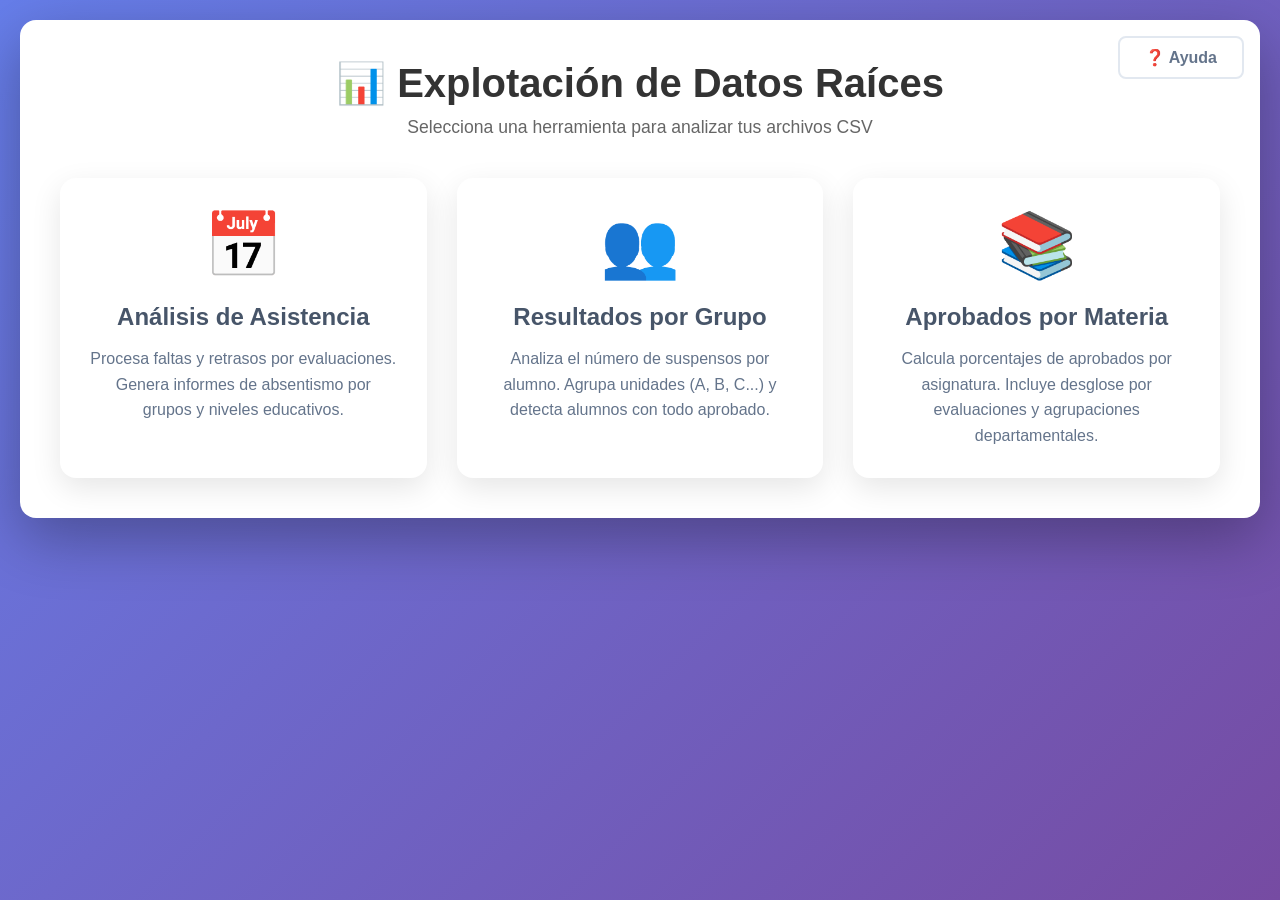
<file: index.html>
<!DOCTYPE html>
<html lang="es">
<head>
    <meta charset="UTF-8">
    <meta name="viewport" content="width=device-width, initial-scale=1.0">
    <title>Explotación de Datos Raíces</title>
    <link rel="stylesheet" href="css/style.css">
    <style>
        .card-grid {
            display: grid;
            grid-template-columns: repeat(auto-fit, minmax(300px, 1fr));
            gap: 30px;
            margin-top: 40px;
        }
        .card {
            background: white;
            border-radius: 16px;
            padding: 30px;
            box-shadow: 0 10px 30px rgba(0,0,0,0.1);
            text-align: center;
            transition: transform 0.3s ease;
            text-decoration: none;
            color: #333;
            display: flex;
            flex-direction: column;
            align-items: center;
        }
        .card:hover {
            transform: translateY(-5px);
            box-shadow: 0 15px 40px rgba(0,0,0,0.2);
        }
        .card-icon {
            font-size: 4em;
            margin-bottom: 20px;
        }
        .card h2 {
            margin-bottom: 15px;
            color: #475569;
        }
        .card p {
            color: #64748b;
            line-height: 1.6;
        }
    </style>
</head>
<body>
    <div class="container" style="position:relative;">
        <a href="https://github.com/ElenaFP/explotacion-raices/blob/main/README.md" class="nav-btn help" target="_blank" style="position:absolute; top:16px; right:16px;">❓ Ayuda</a>
        <h1>📊 Explotación de Datos Raíces</h1>
        <p class="subtitle">Selecciona una herramienta para analizar tus archivos CSV</p>

        <div class="card-grid">
            <a href="asistencia.html" class="card">
                <div class="card-icon">📅</div>
                <h2>Análisis de Asistencia</h2>
                <p>Procesa faltas y retrasos por evaluaciones. Genera informes de absentismo por grupos y niveles educativos.</p>
            </a>

            <a href="resultados_grupo.html" class="card">
                <div class="card-icon">👥</div>
                <h2>Resultados por Grupo</h2>
                <p>Analiza el número de suspensos por alumno. Agrupa unidades (A, B, C...) y detecta alumnos con todo aprobado.</p>
            </a>

            <a href="aprobados_materia.html" class="card">
                <div class="card-icon">📚</div>
                <h2>Aprobados por Materia</h2>
                <p>Calcula porcentajes de aprobados por asignatura. Incluye desglose por evaluaciones y agrupaciones departamentales.</p>
            </a>
        </div>
    </div>
</body>
</html>
</file>
<file: css/style.css>
/* Reset & Base */
* {
    margin: 0;
    padding: 0;
    box-sizing: border-box;
}

body {
    font-family: 'Segoe UI', Tahoma, Geneva, Verdana, sans-serif;
    background: linear-gradient(135deg, #667eea 0%, #764ba2 100%);
    min-height: 100vh;
    padding: 20px;
}

/* Navigation Banner */
.main-nav {
    max-width: 1400px;
    margin: 0 auto 20px;
    background: rgba(255, 255, 255, 0.95);
    padding: 15px;
    border-radius: 16px;
    display: flex;
    justify-content: center;
    gap: 15px;
    box-shadow: 0 10px 30px rgba(0, 0, 0, 0.2);
    flex-wrap: wrap;
}

.nav-btn {
    text-decoration: none;
    color: #475569;
    font-weight: 600;
    padding: 10px 25px;
    border-radius: 8px;
    transition: all 0.3s ease;
    border: 2px solid transparent;
}

.nav-btn:hover {
    background: white;
    color: #667eea;
    box-shadow: 0 5px 15px rgba(102, 126, 234, 0.2);
    transform: translateY(-2px);
}

.nav-btn.active {
    background: linear-gradient(135deg, #667eea 0%, #764ba2 100%);
    color: white;
    box-shadow: 0 5px 15px rgba(102, 126, 234, 0.3);
}

.nav-btn.help {
    border: 2px solid #e2e8f0;
    color: #64748b;
}

.nav-btn.help:hover {
    border-color: #667eea;
    color: #667eea;
}

/* Container & Layout */
.container {
    max-width: 1400px;
    margin: 0 auto;
    background: white;
    border-radius: 16px;
    box-shadow: 0 20px 60px rgba(0, 0, 0, 0.3);
    padding: 40px;
}

h1 {
    color: #333;
    margin-bottom: 10px;
    font-size: 2.5em;
    text-align: center;
}

.subtitle {
    text-align: center;
    color: #666;
    margin-bottom: 30px;
    font-size: 1.1em;
}

/* Upload Section */
.upload-section {
    background: #f8f9fa;
    border: 2px dashed #667eea;
    border-radius: 12px;
    padding: 40px;
    text-align: center;
    margin-bottom: 30px;
    transition: all 0.3s ease;
}

.upload-section:hover {
    border-color: #764ba2;
    background: #f0f1f5;
}

.upload-section.dragover {
    border-color: #38ef7d;
    background: #e8f5e9;
    transform: scale(1.02);
}

.upload-section input[type="file"] {
    display: none;
}

.upload-label {
    display: inline-block;
    background: linear-gradient(135deg, #667eea 0%, #764ba2 100%);
    color: white;
    padding: 15px 40px;
    border-radius: 8px;
    cursor: pointer;
    font-size: 1.1em;
    font-weight: bold;
    transition: transform 0.2s ease;
}

.upload-label:hover {
    transform: translateY(-2px);
    box-shadow: 0 8px 20px rgba(102, 126, 234, 0.4);
}

.file-info {
    margin-top: 15px;
    color: #666;
    font-size: 0.95em;
}

/* Controls & Inputs */
.controls-section {
    background: #f8f9fa;
    border-radius: 12px;
    padding: 20px;
    margin-bottom: 30px;
    display: none;
    text-align: center;
}

.controls-section select {
    padding: 10px 20px;
    font-size: 1em;
    border-radius: 8px;
    border: 2px solid #e2e8f0;
    background: white;
    min-width: 400px;
    cursor: pointer;
}

.controls-section select:focus {
    outline: none;
    border-color: #667eea;
}

/* Buttons */
.btn {
    background: linear-gradient(135deg, #667eea 0%, #764ba2 100%);
    color: white;
    border: none;
    padding: 10px 20px;
    border-radius: 6px;
    cursor: pointer;
    font-size: 1em;
    font-weight: bold;
    transition: all 0.3s ease;
}

.btn:hover {
    transform: translateY(-2px);
    box-shadow: 0 5px 15px rgba(102, 126, 234, 0.4);
}

.btn-secondary {
    background: #e2e8f0;
    color: #475569;
}

.btn-secondary:hover {
    background: #cbd5e1;
    transform: translateY(-2px);
    box-shadow: none;
}

.download-btn {
    background: linear-gradient(135deg, #11998e 0%, #38ef7d 100%);
    color: white;
    border: none;
    padding: 12px 30px;
    border-radius: 8px;
    cursor: pointer;
    font-size: 1em;
    font-weight: bold;
    transition: all 0.3s ease;
    display: inline-flex;
    align-items: center;
    gap: 8px;
}

.download-btn:hover {
    transform: translateY(-2px);
    box-shadow: 0 8px 20px rgba(17, 153, 142, 0.4);
}

/* Results & Tables */
#results {
    display: none;
}

.results-header, .evaluation-header, .table-header-container {
    display: flex;
    justify-content: space-between;
    align-items: center;
    margin-bottom: 20px;
    padding-bottom: 15px;
    border-bottom: 3px solid #667eea;
}

.evaluation-title, .table-title {
    font-size: 1.5em;
    color: #333;
    font-weight: bold;
}

table {
    width: 100%;
    border-collapse: collapse;
    background: white;
    box-shadow: 0 2px 10px rgba(0, 0, 0, 0.05);
    border-radius: 8px;
    overflow: hidden;
    margin-bottom: 20px;
}

thead {
    background: linear-gradient(135deg, #667eea 0%, #764ba2 100%);
    color: white;
}

th {
    padding: 16px;
    text-align: left;
    font-weight: bold;
    font-size: 0.95em;
    text-transform: uppercase;
    letter-spacing: 0.5px;
}

th.number, td.number {
    text-align: right;
}

td {
    padding: 14px 16px;
    border-bottom: 1px solid #e9ecef;
    color: #333;
}

tbody tr:hover {
    background: #f8f9fa;
}

/* Specific Table Styles */
.summary-row, tbody tr:last-child {
    /* Often used for totals */
}

/* Asistencia: Last row bold/yellow */
.asistencia-table tbody tr:last-child {
    background: #fff3cd;
    font-weight: bold;
}
.asistencia-table tbody tr:last-child:hover {
    background: #ffe69c;
}

/* Notas por Materia: Highlights */
.highlight-row {
    border-left: 5px solid #10b981;
    background-color: #ecfdf5;
    font-weight: bold;
}
.highlight-row:hover {
    background-color: #d1fae5;
}

/* Notas por Grupo: Status Colors */
.good { color: #10b981; font-weight: bold; }
.bad { color: #ef4444; font-weight: bold; }
.warning { color: #f59e0b; font-weight: bold; }

/* Grouping Interface (Notas por Grupo) */
#grouping-container {
    background: #fff;
    padding: 0;
    margin-bottom: 30px;
    display: none;
}

.group-controls {
    display: flex;
    gap: 15px;
    margin-bottom: 20px;
    padding: 20px;
    background-color: #f8f9fa;
    border-radius: 12px;
    align-items: center;
}

.group-controls input {
    flex: 1;
    padding: 12px;
    border: 2px solid #e2e8f0;
    border-radius: 8px;
    font-size: 1em;
}

.group-list {
    max-height: 500px;
    overflow-y: auto;
    border: 1px solid #e2e8f0;
    border-radius: 12px;
    margin-bottom: 20px;
}

.group-item {
    display: flex;
    align-items: center;
    padding: 15px 20px;
    border-bottom: 1px solid #e2e8f0;
    gap: 15px;
    cursor: grab;
    transition: all 0.2s ease;
    background: white;
}

.group-item:hover {
    background-color: #f8fafc;
}

.group-item.dragging {
    opacity: 0.5;
    background-color: #e2e8f0;
}

.group-item.drag-over {
    background-color: #e0f2fe;
    border: 2px dashed #667eea;
}

.original-name {
    flex: 1;
    font-family: 'Segoe UI', sans-serif;
    color: #475569;
    font-weight: 500;
}

.arrow-icon {
    color: #94a3b8;
}

.mapped-name-input {
    padding: 8px 12px;
    border: 1px solid #cbd5e1;
    border-radius: 6px;
    background-color: #f8fafc;
    color: #475569;
    width: 250px;
    pointer-events: none;
    font-weight: 600;
}

/* Tabs */
.tabs {
    display: flex;
    gap: 10px;
    margin-bottom: 30px;
    flex-wrap: wrap;
}

.tab-btn {
    padding: 12px 24px;
    border: none;
    background: #f1f5f9;
    color: #64748b;
    border-radius: 8px;
    cursor: pointer;
    font-size: 1em;
    font-weight: 600;
    transition: all 0.3s ease;
}

.tab-btn:hover {
    background: #e2e8f0;
    color: #333;
}

.tab-btn.active {
    background: linear-gradient(135deg, #667eea 0%, #764ba2 100%);
    color: white;
    box-shadow: 0 4px 12px rgba(102, 126, 234, 0.3);
}

.eval-section, .evaluation-section {
    display: none;
    animation: fadeIn 0.4s ease;
}

.eval-section.active, .evaluation-section.active {
    display: block;
}

@keyframes fadeIn {
    from { opacity: 0; transform: translateY(10px); }
    to { opacity: 1; transform: translateY(0); }
}

/* Loading & Error */
.loading {
    text-align: center;
    padding: 40px;
    display: none;
}

.loading.active {
    display: block;
}

.spinner {
    border: 4px solid #f3f3f3;
    border-top: 4px solid #667eea;
    border-radius: 50%;
    width: 50px;
    height: 50px;
    animation: spin 1s linear infinite;
    margin: 0 auto 20px;
}

@keyframes spin {
    0% { transform: rotate(0deg); }
    100% { transform: rotate(360deg); }
}

.error {
    background: #f8d7da;
    border: 1px solid #f5c6cb;
    color: #721c24;
    padding: 20px;
    border-radius: 8px;
    margin-bottom: 20px;
    display: none;
}

.error.active {
    display: block;
}

/* ===== Charts ===== */
.chart-controls {
    display: flex;
    align-items: center;
    gap: 15px;
    margin-bottom: 16px;
    padding: 14px 18px;
    background: #f8fafc;
    border-radius: 10px;
    flex-wrap: wrap;
}

.chart-control-label {
    font-weight: 600;
    color: #475569;
}

.chart-type-group {
    display: flex;
    gap: 8px;
}

.chart-type-btn {
    padding: 8px 18px;
    border: 2px solid #e2e8f0;
    background: white;
    color: #64748b;
    border-radius: 8px;
    cursor: pointer;
    font-size: 0.95em;
    font-weight: 600;
    transition: all 0.2s ease;
}

.chart-type-btn:hover {
    border-color: #667eea;
    color: #667eea;
}

.chart-type-btn.active {
    background: linear-gradient(135deg, #667eea 0%, #764ba2 100%);
    color: white;
    border-color: transparent;
    box-shadow: 0 3px 10px rgba(102,126,234,0.3);
}

.chart-set {
    border: 2px solid #e2e8f0;
    border-radius: 10px;
    margin-bottom: 12px;
    overflow: hidden;
}

.chart-set-header {
    display: flex;
    justify-content: space-between;
    align-items: center;
    padding: 10px 15px;
    background: #f1f5f9;
    border-bottom: 1px solid #e2e8f0;
}

.chart-set-title {
    font-weight: 600;
    color: #475569;
}

.chart-set-groups {
    display: flex;
    flex-wrap: wrap;
    gap: 8px;
    padding: 12px 15px;
}

.chart-group-label {
    display: flex;
    align-items: center;
    gap: 6px;
    cursor: pointer;
    padding: 6px 12px;
    border: 1px solid #e2e8f0;
    border-radius: 6px;
    font-size: 0.9em;
    color: #475569;
    transition: all 0.2s;
    user-select: none;
    background: white;
}

.chart-group-label:hover {
    background: #f0f4ff;
    border-color: #667eea;
}

.chart-group-label input {
    accent-color: #667eea;
}

.eval-selector-container {
    display: flex;
    align-items: center;
    gap: 8px;
    flex-wrap: wrap;
    padding: 12px 18px;
    background: #f8fafc;
    border-radius: 10px;
    margin-bottom: 16px;
}

.pie-legend {
    display: flex;
    flex-wrap: wrap;
    gap: 12px 20px;
    margin-top: 16px;
    padding: 10px 14px;
    background: #f8fafc;
    border-radius: 8px;
}

.pie-legend-item {
    display: flex;
    align-items: center;
    gap: 6px;
    font-size: 0.88em;
    color: #475569;
}

.pie-legend-dot {
    width: 13px;
    height: 13px;
    border-radius: 3px;
    flex-shrink: 0;
}

.chart-actions {
    display: flex;
    gap: 12px;
    margin: 16px 0 24px;
}

.chart-wrapper {
    border: 1px solid #e2e8f0;
    border-radius: 12px;
    padding: 20px;
    margin-bottom: 24px;
    background: white;
}

.chart-section-title {
    font-size: 1.1em;
    font-weight: 600;
    color: #333;
    margin-bottom: 16px;
    padding-bottom: 10px;
    border-bottom: 2px solid #667eea;
}

.canvas-container {
    position: relative;
    width: 100%;
    height: 380px;
}

.pie-grid {
    display: flex;
    flex-wrap: wrap;
    gap: 24px;
    justify-content: flex-start;
}

.pie-wrapper {
    display: flex;
    flex-direction: column;
    align-items: center;
    gap: 6px;
}

.pie-title {
    font-size: 0.88em;
    font-weight: 600;
    color: #475569;
    text-align: center;
}

/* Responsive */
@media (max-width: 768px) {
    .container { padding: 20px; }
    
    .main-nav {
        flex-direction: column;
        padding: 10px;
    }

    .nav-btn {
        width: 100%;
        text-align: center;
    }

    h1 { font-size: 1.8em; }
    
    .results-header, .evaluation-header, .table-header-container { 
        flex-direction: column; 
        gap: 15px; 
    }
    
    table { display: block; overflow-x: auto; white-space: nowrap; }
    
    .group-item { flex-direction: column; align-items: stretch; }
    .mapped-name-input { width: 100%; }
    .controls-section select { width: 100%; min-width: 0; }
    .download-btn { margin-left: 0; }
}
</file>
